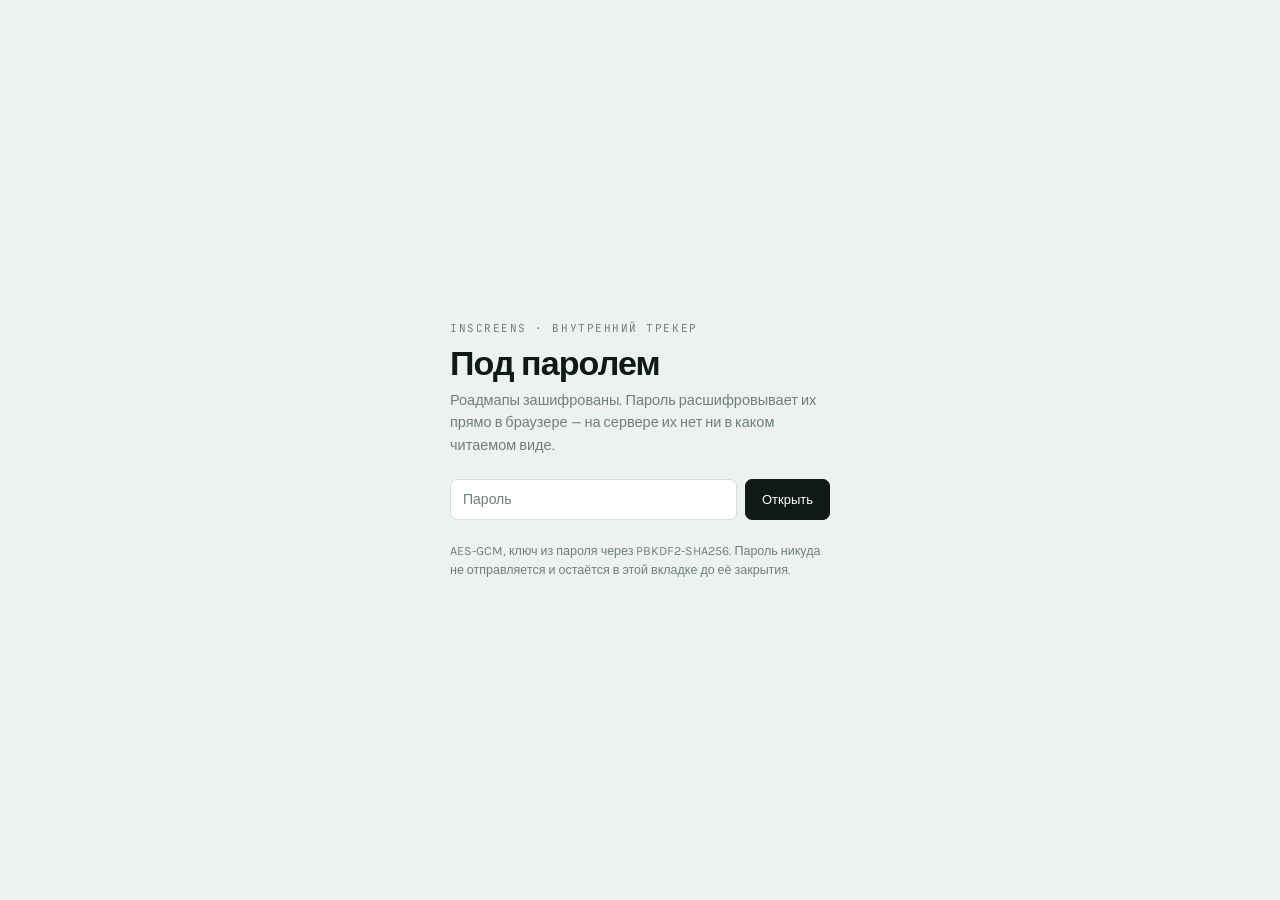
<file: index.html>
<!doctype html>
<html lang="ru">
<head>
<meta charset="utf-8">
<meta name="viewport" content="width=device-width, initial-scale=1">
<title>InScreens · Роадмапы</title>
<link rel="preconnect" href="https://fonts.googleapis.com">
<link rel="preconnect" href="https://fonts.gstatic.com" crossorigin>
<link rel="stylesheet" href="https://fonts.googleapis.com/css2?family=Bricolage+Grotesque:opsz,wght@12..96,500;12..96,700&family=Karla:wght@400;500;700&family=JetBrains+Mono:wght@400;600&display=swap">
<link rel="stylesheet" href="assets/roadmap.css?v=47e0e15d">
</head>
<body data-page="hub">
<section class="gate" id="gate">
  <div class="gate-box">
    <p class="eyebrow">InScreens · внутренний трекер</p>
    <h1>Под паролем</h1>
    <p class="lede">Роадмапы зашифрованы. Пароль расшифровывает их прямо в браузере — на сервере их нет ни в каком читаемом виде.</p>
    <form class="gate-form" id="gateForm" autocomplete="off">
      <input type="password" id="gatePw" placeholder="Пароль" aria-label="Пароль" autocomplete="current-password">
      <button type="submit" id="gateBtn">Открыть</button>
    </form>
    <p class="gate-err" id="gateErr" hidden></p>
    <p class="gate-foot">AES-GCM, ключ из пароля через PBKDF2-SHA256. Пароль никуда не отправляется и остаётся в этой вкладке до её закрытия.</p>
  </div>
</section>

<div id="site" hidden>
<div class="wrap">

<header class="top">
  <p class="eyebrow">InScreens · внутренний трекер</p>
  <div class="title-row">
    <div>
      <h1>Два роадмапа</h1>
      <p class="lede">Бизнес-настройка вокруг продукта и техническая работа внутри него. Разные люди, разные сроки — поэтому разные страницы.</p>
    </div>
  </div>
</header>

<div class="hub">
  <a class="hub-card b" href="business.html">
    <p class="eyebrow">Роадмап 01</p>
    <h2>Бизнес-настройка</h2>
    <p>Всё, что нужно закрыть вокруг продукта, а не в продукте.</p>
    <div class="bar"><i id="barB" style="width:0"></i></div>
    <div class="st"><span id="stB">—</span><span id="pcB">0%</span></div>
  </a>
  <a class="hub-card t" href="technical.html">
    <p class="eyebrow">Роадмап 02</p>
    <h2>Техническая часть</h2>
    <p>Что осталось между текущим состоянием и честным v1.</p>
    <div class="bar"><i id="barT" style="width:0"></i></div>
    <div class="st"><span id="stT">—</span><span id="pcT">0%</span></div>
  </a>
</div>

<footer>
  Прогресс каждого роадмапа хранится в localStorage вашего браузера. Чтобы поделиться состоянием с кофаундером —
  нажмите <code>Экспорт</code> внутри роадмапа и закоммитьте файл в <code>data/</code>.
</footer>
</div>

</div>

<script src="data/business.enc.js?v=47e0e15d"></script>
<script src="data/technical.enc.js?v=47e0e15d"></script>
<script src="assets/gate.js?v=47e0e15d"></script>
<script>
try {
  var saved = localStorage.getItem('inscreens.roadmap.theme');
  if (saved) document.documentElement.setAttribute('data-theme', saved);
} catch (e) {}

window.renderHub = function (B, T) {

  function statusOf(t) {
    if (t.status === 'done') return 'done';
    var subs = t.subs || [];
    if (subs.length) {
      var d = subs.filter(function (s) { return s.done; }).length;
      if (d === subs.length && d > 0) return 'done';
      if (d > 0) return 'wip';
    }
    return t.status || 'todo';
  }
  function model(fallback) {
    var saved = null;
    try {
      var raw = localStorage.getItem('inscreens.roadmap.' + fallback.key + '.v1');
      if (raw) { var s = JSON.parse(raw); if (s && Array.isArray(s.stages)) saved = s; }
    } catch (e) {}
    if (!saved) return fallback;
    if (!fallback.rev || saved.rev === fallback.rev) return saved;

    // Файл ушёл вперёд сохранённого состояния: считаем по файлу, а отметки
    // накладываем по совпадающим id. Само слияние и запись в localStorage
    // происходят на странице роадмапа — здесь только показываем правильные числа.
    var was = {};
    saved.stages.forEach(function (st) {
      st.tasks.forEach(function (t) { was[t.id] = t; });
    });
    var merged = JSON.parse(JSON.stringify(fallback));
    merged.stages.forEach(function (st) {
      st.tasks.forEach(function (t) {
        var p = was[t.id];
        if (!p) return;
        t.status = p.status;
        (t.subs || []).forEach(function (sub) {
          var ps = (p.subs || []).filter(function (x) { return x.id === sub.id; })[0];
          if (ps) sub.done = ps.done;
        });
      });
    });
    return merged;
  }
  function fill(fallback, barId, stId, pcId) {
    var m = model(fallback);
    var tasks = m.stages.reduce(function (a, s) { return a.concat(s.tasks); }, []);
    var done = tasks.filter(function (t) { return statusOf(t) === 'done'; }).length;
    var pct = tasks.length ? Math.round(done / tasks.length * 100) : 0;
    document.getElementById(barId).style.width = pct + '%';
    var n = m.stages.length, d10 = n % 10, d100 = n % 100;
    var word = (d10 === 1 && d100 !== 11) ? 'этап'
      : (d10 >= 2 && d10 <= 4 && (d100 < 12 || d100 > 14)) ? 'этапа' : 'этапов';
    document.getElementById(stId).textContent = done + ' из ' + tasks.length + ' задач · ' + n + ' ' + word;
    document.getElementById(pcId).textContent = pct + '%';
  }
  fill(B, 'barB', 'stB', 'pcB');
  fill(T, 'barT', 'stT', 'pcT');
};
</script>
</body>
</html>
</file>
<file: assets/roadmap.css>
/* InScreens roadmap — shared styles */

:root{
  --ground:#EDF1F0; --surface:#FFFFFF; --surface-2:#F5F8F7;
  --ink:#0F1917; --ink-2:#3D4C49; --muted:#6E807C; --line:#D7DEDC; --line-soft:#E6EBEA;
  --clay:#B34F27; --clay-soft:#F3E2D9;
  --teal:#0E736C; --teal-soft:#D9EAE8;
  --done:#4A7342; --done-soft:#DFE9DC;
  --wip:#8A6A17; --wip-soft:#F1E7CE;
  --warn:#A33B22; --warn-soft:#F7E4DE;
  --shadow:0 1px 2px rgba(15,25,23,.05), 0 8px 24px -18px rgba(15,25,23,.4);
}
@media (prefers-color-scheme: dark){
  :root:not([data-theme="light"]){
    --ground:#0C1211; --surface:#141C1B; --surface-2:#18211F;
    --ink:#E7EDEB; --ink-2:#C0CCC9; --muted:#849793; --line:#26312F; --line-soft:#1E2726;
    --clay:#E58A5C; --clay-soft:#33211A;
    --teal:#4FBDB2; --teal-soft:#122E2C;
    --done:#8CBB80; --done-soft:#1B2A19;
    --wip:#D9B65C; --wip-soft:#2C2515;
    --warn:#EE8E6E; --warn-soft:#331B15;
    --shadow:0 1px 2px rgba(0,0,0,.4), 0 10px 28px -20px rgba(0,0,0,.9);
  }
}
:root[data-theme="dark"]{
  --ground:#0C1211; --surface:#141C1B; --surface-2:#18211F;
  --ink:#E7EDEB; --ink-2:#C0CCC9; --muted:#849793; --line:#26312F; --line-soft:#1E2726;
  --clay:#E58A5C; --clay-soft:#33211A;
  --teal:#4FBDB2; --teal-soft:#122E2C;
  --done:#8CBB80; --done-soft:#1B2A19;
  --wip:#D9B65C; --wip-soft:#2C2515;
  --warn:#EE8E6E; --warn-soft:#331B15;
  --shadow:0 1px 2px rgba(0,0,0,.4), 0 10px 28px -20px rgba(0,0,0,.9);
}
[data-accent="clay"]{--accent:var(--clay); --accent-soft:var(--clay-soft)}
[data-accent="teal"]{--accent:var(--teal); --accent-soft:var(--teal-soft)}

*{box-sizing:border-box}
html{color-scheme:light dark}
body{
  margin:0; background:var(--ground); color:var(--ink);
  font-family:Karla,"Helvetica Neue",Arial,sans-serif; font-size:15.5px; line-height:1.55;
  -webkit-font-smoothing:antialiased;
}
.wrap{max-width:920px; margin:0 auto; padding:30px 20px 100px}
a{color:var(--accent, var(--teal))}

/* ---------- header ---------- */
.top{display:flex; flex-direction:column; gap:16px; padding-bottom:20px; border-bottom:1px solid var(--line)}
.eyebrow{
  font-family:"JetBrains Mono",monospace; font-size:11px; letter-spacing:.14em;
  text-transform:uppercase; color:var(--muted); margin:0;
}
.eyebrow a{color:var(--muted); text-decoration:none; border-bottom:1px solid var(--line)}
.eyebrow a:hover{color:var(--ink)}
h1{
  font-family:"Bricolage Grotesque",Karla,sans-serif; font-weight:700;
  font-size:clamp(28px,4.2vw,42px); line-height:1.02; letter-spacing:-.025em;
  margin:0; text-wrap:balance;
}
h1 strong{color:var(--accent); font-weight:700}
.lede{color:var(--muted); margin:0; max-width:60ch; font-size:14.5px}
.title-row{display:flex; align-items:flex-end; justify-content:space-between; gap:20px; flex-wrap:wrap}
.total{display:flex; align-items:baseline; gap:9px; font-family:"JetBrains Mono",monospace}
.total b{font-size:28px; font-weight:600; letter-spacing:-.02em; font-variant-numeric:tabular-nums}
.total span{font-size:11.5px; color:var(--muted); text-transform:uppercase; letter-spacing:.08em}
.bar{height:5px; background:var(--line-soft); border-radius:99px; overflow:hidden}
.bar i{display:block; height:100%; background:var(--accent); transition:width .35s cubic-bezier(.4,0,.2,1)}

/* ---------- facts ---------- */
.facts{
  margin-top:22px; border:1px solid var(--line); border-radius:8px; background:var(--surface);
  padding:4px 16px; box-shadow:var(--shadow);
}
.facts dl{display:grid; grid-template-columns:minmax(150px,auto) 1fr; gap:0 22px; margin:0}
.facts dt{
  font-family:"JetBrains Mono",monospace; font-size:11px; letter-spacing:.08em; text-transform:uppercase;
  color:var(--muted); padding:11px 0; border-top:1px solid var(--line-soft);
}
.facts dd{margin:0; padding:11px 0; border-top:1px solid var(--line-soft); font-size:14px; color:var(--ink-2)}
.facts dt:first-of-type, .facts dl > dt:first-child + dd{border-top:0}
.facts .num{font-family:"JetBrains Mono",monospace; font-variant-numeric:tabular-nums; color:var(--ink)}

/* ---------- controls ---------- */
.controls{display:flex; gap:8px; align-items:center; flex-wrap:wrap; padding:20px 0 8px}
.spacer{flex:1 1 auto}
.btn{
  font:500 13px/1 Karla,sans-serif; color:var(--ink-2); background:var(--surface);
  border:1px solid var(--line); border-radius:7px; padding:9px 13px; cursor:pointer;
}
.btn:hover{border-color:var(--muted); color:var(--ink)}
.btn.ghost{background:none; border-color:transparent; color:var(--muted)}
.btn.ghost:hover{border-color:var(--line)}
.btn.on{background:var(--accent-soft); color:var(--accent); border-color:transparent}
:focus-visible{outline:2px solid var(--accent); outline-offset:2px; border-radius:4px}

/* ---------- stage ---------- */
.stage{margin-top:34px}
.stage-head{display:flex; align-items:center; gap:11px; padding-bottom:10px}
.stage-n{
  font-family:"JetBrains Mono",monospace; font-size:11px; font-weight:600; color:var(--accent);
  background:var(--accent-soft); border-radius:4px; padding:3px 6px; flex:0 0 auto;
}
.stage-head h2{
  font-family:"Bricolage Grotesque",sans-serif; font-weight:700; font-size:15px; margin:0;
  letter-spacing:.01em; flex:1 1 auto; min-width:0;
}
.stage-bar{height:3px; flex:0 0 70px; background:var(--line-soft); border-radius:99px; overflow:hidden}
.stage-bar i{display:block; height:100%; background:var(--accent); transition:width .35s ease}
.stage-count{
  font-family:"JetBrains Mono",monospace; font-size:11.5px; color:var(--muted);
  font-variant-numeric:tabular-nums; flex:0 0 auto;
}
.stage-note{
  font-size:13.5px; color:var(--muted); margin:0 0 12px; padding-left:31px; max-width:64ch;
}
.stage-list{display:flex; flex-direction:column; gap:9px}

/* ---------- task card ---------- */
.card{
  background:var(--surface); border:1px solid var(--line); border-radius:8px;
  box-shadow:var(--shadow); overflow:hidden;
}
.card.done{opacity:.6}
.card-head{display:flex; gap:12px; align-items:flex-start; padding:13px 13px 13px 12px; cursor:pointer}
.card-head:hover{background:var(--surface-2)}
.mark{
  flex:0 0 auto; width:20px; height:20px; margin-top:2px; border-radius:99px; cursor:pointer;
  border:1.6px solid var(--line); background:var(--surface); display:grid; place-items:center; transition:.15s;
}
.mark:hover{border-color:var(--muted)}
.mark svg{width:11px; height:11px; stroke:var(--surface); fill:none; stroke-width:2.2;
  stroke-linecap:round; stroke-linejoin:round}
.card.wip .mark{border-color:var(--wip); background:var(--wip-soft)}
.card.wip .mark::after{content:""; width:8px; height:8px; border-radius:99px; background:var(--wip)}
.card.done .mark{border-color:var(--done); background:var(--done)}
.card-title{flex:1 1 auto; min-width:0}
.card-title h3{
  font-family:"Bricolage Grotesque",sans-serif; font-weight:500; font-size:17px; line-height:1.3;
  letter-spacing:-.01em; margin:0; text-wrap:balance;
}
.card.done .card-title h3{text-decoration:line-through; text-decoration-color:var(--muted)}
.card-meta{display:flex; align-items:center; gap:8px; flex-wrap:wrap; margin-top:6px}
.tag{
  font-family:"JetBrains Mono",monospace; font-size:10.5px; font-weight:600; letter-spacing:.06em;
  text-transform:uppercase; padding:3px 7px; border-radius:4px;
}
.tag.st-todo{color:var(--muted); background:var(--surface-2); box-shadow:inset 0 0 0 1px var(--line-soft)}
.tag.st-wip{color:var(--wip); background:var(--wip-soft)}
.tag.st-done{color:var(--done); background:var(--done-soft)}
.tag.blocker{color:var(--warn); background:var(--warn-soft)}
.prog{font-family:"JetBrains Mono",monospace; font-size:11.5px; color:var(--muted); font-variant-numeric:tabular-nums}
.caret{flex:0 0 auto; color:var(--muted); transition:transform .2s; margin-top:4px; stroke:currentColor; fill:none}
.card.open .caret{transform:rotate(180deg)}
.card-body{border-top:1px solid var(--line-soft); padding:2px 14px 14px 44px; display:none}
.card.open .card-body{display:block}
@media (max-width:640px){ .card-body{padding-left:14px} }

/* ---------- notes & subs ---------- */
.note{
  font-size:14px; color:var(--ink-2); margin:12px 0 0; max-width:64ch; position:relative;
  white-space:pre-wrap;
}
.note strong{font-weight:700; color:var(--ink)}
.note.flag{border-left:2px solid var(--warn); padding-left:11px; color:var(--muted); font-size:13.2px}
.note[contenteditable="true"]{
  outline:1px dashed var(--line); outline-offset:5px; border-radius:2px; white-space:pre-wrap;
}
.subs{list-style:none; margin:14px 0 0; padding:0}
.subs li{display:flex; align-items:center; gap:10px; padding:6px 0; border-bottom:1px solid var(--line-soft)}
.subs li:last-child{border-bottom:0}
.subs input[type=checkbox]{
  appearance:none; width:15px; height:15px; flex:0 0 auto; border:1.5px solid var(--line);
  border-radius:3.5px; background:var(--surface); cursor:pointer; display:grid; place-items:center;
}
.subs input[type=checkbox]:hover{border-color:var(--muted)}
.subs input[type=checkbox]:checked{background:var(--done); border-color:var(--done)}
.subs input[type=checkbox]:checked::after{
  content:""; width:8px; height:4.5px; border-left:2px solid var(--surface);
  border-bottom:2px solid var(--surface); transform:rotate(-45deg) translate(.5px,-1px);
}
.subs .txt{flex:1 1 auto; font-size:14px; min-width:0; cursor:text}
.subs li.on .txt{color:var(--muted); text-decoration:line-through; text-decoration-color:var(--line)}
.hint{font-size:12.5px; color:var(--muted); margin:12px 0 0}
.x{
  flex:0 0 auto; background:none; border:0; color:var(--line); cursor:pointer; font-size:14px;
  line-height:1; padding:3px 5px; border-radius:4px; opacity:0; transition:.15s;
}
.subs li:hover .x, .note-row:hover .x{opacity:1}
.x:hover{color:var(--warn); background:var(--surface-2)}
.note-row{display:flex; gap:6px; align-items:flex-start}
.note-row .note{flex:1 1 auto}

.row-add{display:flex; gap:8px; margin-top:12px}
input.line{
  flex:1 1 auto; min-width:0; font:400 13.5px Karla,sans-serif; color:var(--ink);
  background:var(--surface-2); border:1px solid var(--line); border-radius:6px; padding:8px 10px;
}
input.line::placeholder{color:var(--muted)}
.card-foot{display:flex; align-items:center; gap:7px; flex-wrap:wrap; margin-top:16px;
  padding-top:12px; border-top:1px solid var(--line-soft)}
.mini{
  font:500 12px Karla,sans-serif; color:var(--muted); background:none; border:1px solid var(--line);
  border-radius:6px; padding:5px 9px; cursor:pointer;
}
.mini:hover{color:var(--ink); border-color:var(--muted)}
.mini.del:hover{color:var(--warn); border-color:var(--warn)}
.empty{border:1px dashed var(--line); border-radius:8px; padding:18px; text-align:center;
  color:var(--muted); font-size:13.5px}

/* ---------- editing mode ---------- */
[contenteditable="true"]{outline:1px dashed var(--line); outline-offset:3px; border-radius:2px}
[contenteditable="true"]:focus{outline:1.5px solid var(--accent)}
body.edit .card-head h3{cursor:text}
.editing-badge{
  font-family:"JetBrains Mono",monospace; font-size:10.5px; letter-spacing:.08em; text-transform:uppercase;
  color:var(--accent);
}

/* ---------- dialog ---------- */
dialog{
  border:1px solid var(--line); border-radius:10px; background:var(--surface); color:var(--ink);
  padding:0; max-width:640px; width:calc(100% - 40px); box-shadow:0 30px 70px -30px rgba(0,0,0,.5);
}
dialog::backdrop{background:rgba(8,14,13,.45)}
.dlg{padding:20px}
.dlg h3{font-family:"Bricolage Grotesque",sans-serif; margin:0 0 6px; font-size:19px}
.dlg p{margin:0 0 14px; color:var(--muted); font-size:13.5px}
.dlg textarea{
  width:100%; height:230px; font:400 12px/1.5 "JetBrains Mono",monospace; color:var(--ink);
  background:var(--surface-2); border:1px solid var(--line); border-radius:7px; padding:11px; resize:vertical;
}
.dlg-foot{display:flex; gap:8px; justify-content:flex-end; margin-top:14px}

/* ---------- hub (index) ---------- */
.hub{display:grid; grid-template-columns:repeat(auto-fit,minmax(300px,1fr)); gap:18px; margin-top:26px}
.hub-card{
  display:block; text-decoration:none; color:inherit; background:var(--surface);
  border:1px solid var(--line); border-radius:10px; padding:20px; box-shadow:var(--shadow); transition:.15s;
}
.hub-card:hover{border-color:var(--muted); transform:translateY(-1px)}
.hub-card h2{font-family:"Bricolage Grotesque",sans-serif; font-size:21px; margin:10px 0 6px; letter-spacing:-.015em}
.hub-card p{margin:0 0 16px; color:var(--muted); font-size:13.5px}
.hub-card .bar{margin-bottom:8px}
.hub-card.b{--accent:var(--clay); --accent-soft:var(--clay-soft)}
.hub-card.t{--accent:var(--teal); --accent-soft:var(--teal-soft)}
.hub-card .eyebrow{color:var(--accent)}
.hub-card .st{display:flex; justify-content:space-between; font-family:"JetBrains Mono",monospace;
  font-size:11.5px; color:var(--muted); font-variant-numeric:tabular-nums}

footer{margin-top:52px; padding-top:18px; border-top:1px solid var(--line); color:var(--muted); font-size:12.5px}
footer code{font-family:"JetBrains Mono",monospace; font-size:11.5px; background:var(--surface-2);
  border:1px solid var(--line-soft); border-radius:4px; padding:1px 5px}
@media (prefers-reduced-motion:reduce){*{transition:none !important}}

/* ---------- password gate (public site only) ---------- */
.gate{min-height:100svh; display:grid; place-items:center; padding:24px}
.gate-box{width:100%; max-width:380px}
.gate-box .eyebrow{margin-bottom:10px}
.gate-box h1{font-size:clamp(26px,5vw,34px); margin-bottom:8px}
.gate-box p.lede{margin-bottom:22px}
.gate-form{display:flex; gap:8px}
.gate-form input{
  flex:1 1 auto; min-width:0; font:400 14px Karla,sans-serif; color:var(--ink);
  background:var(--surface); border:1px solid var(--line); border-radius:7px; padding:11px 12px;
}
.gate-form input::placeholder{color:var(--muted)}
.gate-form button{
  font:500 13px/1 Karla,sans-serif; color:var(--surface); background:var(--ink);
  border:1px solid var(--ink); border-radius:7px; padding:0 16px; cursor:pointer; white-space:nowrap;
}
.gate-form button:hover{opacity:.88}
.gate-form button:disabled{opacity:.5; cursor:default}
.gate-err{color:var(--warn); font-size:13px; margin:12px 0 0}
.gate-foot{color:var(--muted); font-size:12.5px; margin:22px 0 0; line-height:1.5}

/* ---------- update notice ---------- */
.notice{
  margin-top:22px; border:1px solid var(--line); border-left:2px solid var(--accent);
  border-radius:8px; background:var(--surface); padding:14px 16px; box-shadow:var(--shadow);
}
.notice p{margin:0 0 12px; font-size:13.5px; color:var(--ink-2); max-width:64ch}
.notice-act{display:flex; gap:8px}
</file>
